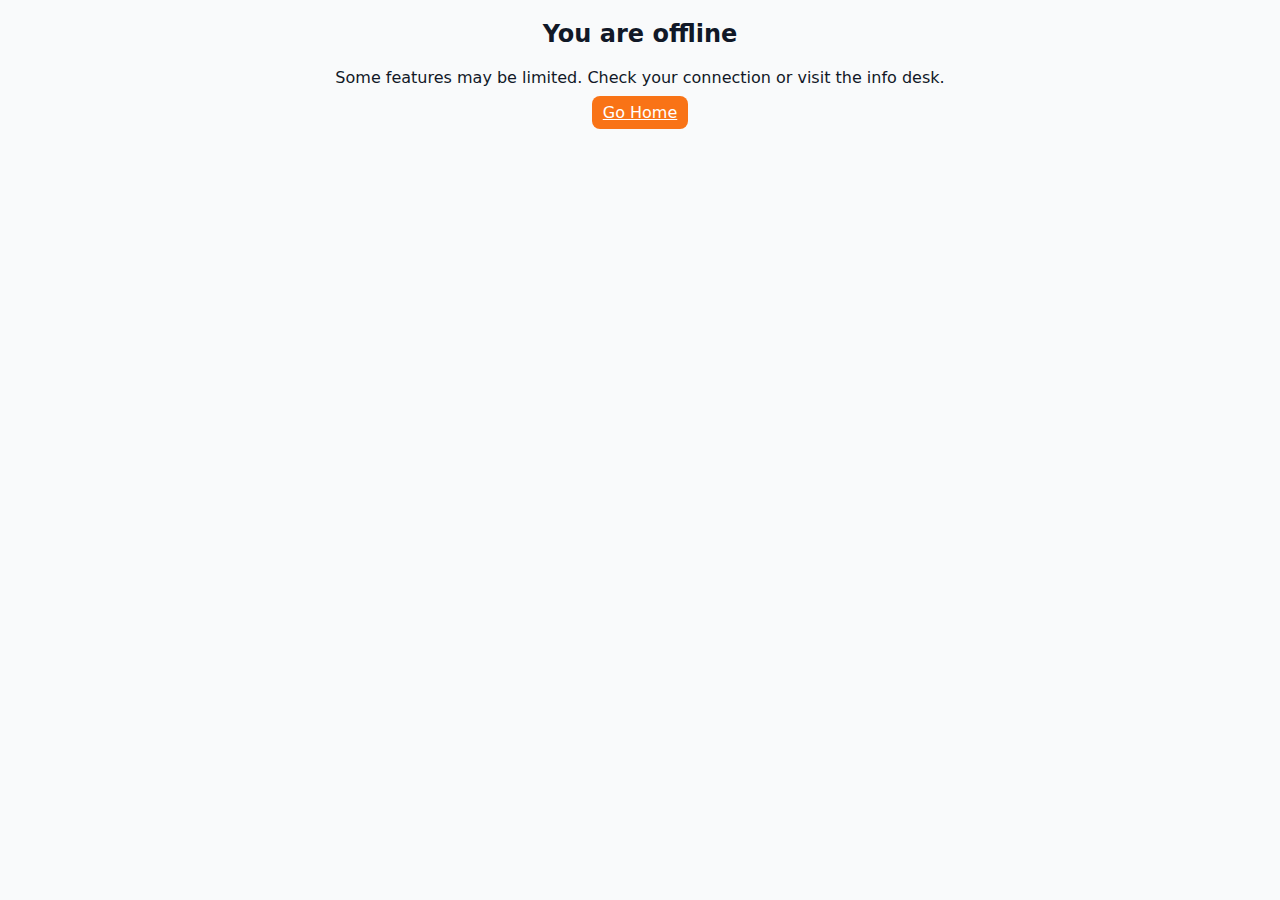
<file: offline.html>
<!DOCTYPE html>
<html lang="en">
<head>
  <meta charset="utf-8" />
  <meta name="viewport" content="width=device-width,initial-scale=1" />
  <title>Offline - EventEase</title>
  <link rel="stylesheet" href="style.css">
</head>
<body>
  <main class="container center">
    <h2>You are offline</h2>
    <p>Some features may be limited. Check your connection or visit the info desk.</p>
    <a href="index.html" class="btn">Go Home</a>
  </main>
</body>
</html>
</file>
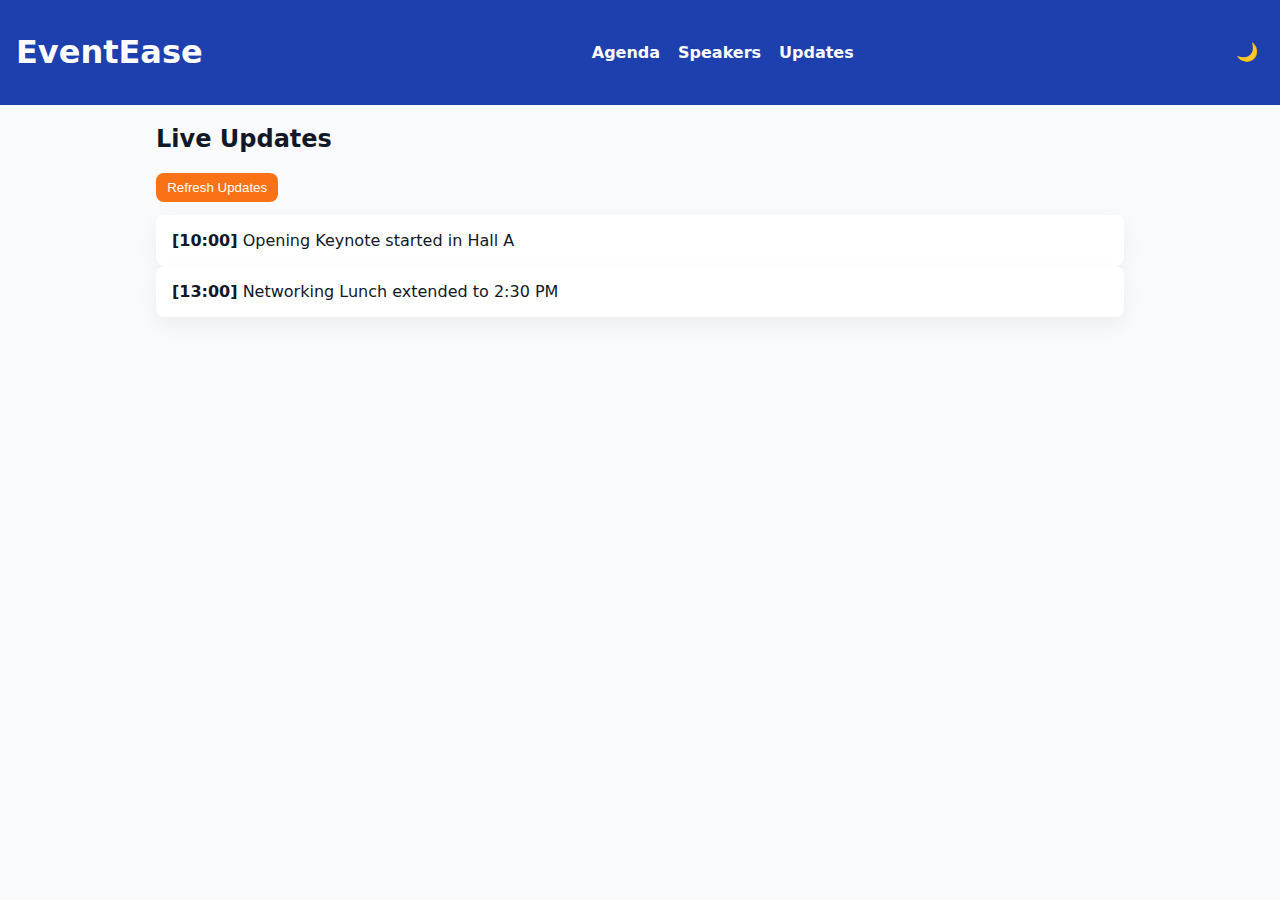
<file: updates.html>
<!DOCTYPE html>
<html lang="en">
<head>
  <meta charset="utf-8" />
  <meta name="viewport" content="width=device-width,initial-scale=1" />
  <title>EventEase - Updates</title>
  <link rel="stylesheet" href="style.css">
</head>
<body>
  <header class="navbar">
    <div class="brand"><h1>EventEase</h1></div>
    <nav class="navlinks">
      <a href="index.html">Agenda</a>
      <a href="directory.html">Speakers</a>
      <a href="updates.html">Updates</a>
    </nav>
    <div class="right-controls">
      <button id="theme-toggle" aria-label="Toggle theme">🌙</button>
    </div>
  </header>

  <main class="container">
    <h2>Live Updates</h2>
    <div class="updates-controls">
      <button class="btn" id="refresh-updates">Refresh Updates</button>
    </div>

    <ul id="updates-list" class="updates-list">
      <li><strong>[10:00]</strong> Opening Keynote started in Hall A</li>
      <li><strong>[13:00]</strong> Networking Lunch extended to 2:30 PM</li>
    </ul>
  </main>

  <script src="script.js"></script>
</body>
</html>
</file>
<file: style.css>
:root{
  --primary:#1E40AF;
  --accent:#F97316;
  --bg:#F9FAFB;
  --card:#ffffff;
  --dark-bg:#111827;
  --dark-card:#1f2937;
  --text-dark:#111827;
}

/* base */
*{box-sizing:border-box}
body{margin:0;font-family:Inter,system-ui,Arial,sans-serif;background:var(--bg);color:var(--text-dark)}
a{color:inherit}

/* dark mode */
body.dark-mode{background:var(--dark-bg);color:#f9fafb}

/* navbar */
.navbar{display:flex;align-items:center;justify-content:space-between;padding:0.75rem 1rem;background:var(--primary);color:white}
.brand{display:flex;align-items:center;gap:0.6rem}
.logo{width:36px;height:36px;border-radius:6px}
.navlinks a{margin-left:0.8rem;color:white;text-decoration:none;font-weight:600}
.right-controls button{background:transparent;border:none;color:white;font-size:18px;cursor:pointer}

/* container */
.container{max-width:1000px;margin:1.25rem auto;padding:0 1rem}

/* hero */
.hero{text-align:center;padding:2rem 0}
.hero .btn{display:inline-block;padding:0.6rem 1rem;border-radius:8px;background:var(--accent);color:white;text-decoration:none;margin:0.3rem}
.hero .btn.ghost{background:transparent;border:2px solid rgba(0,0,0,0.08);color:inherit}

/* lists & cards */
.agenda-list, .grid{display:grid;gap:1rem}
.agenda-list{grid-template-columns:repeat(auto-fit,minmax(220px,1fr))}
.grid{grid-template-columns:repeat(auto-fit,minmax(200px,1fr))}
.session-card, .profile-card, .updates-list li{background:var(--card);padding:1rem;border-radius:8px;box-shadow:0 8px 20px rgba(16,24,40,0.05)}
body.dark-mode .session-card, body.dark-mode .profile-card, body.dark-mode .updates-list li{background:var(--dark-card)}

/* profile */
.profile-card img{width:100%;height:120px;object-fit:cover;border-radius:6px}

/* modal */
.modal{position:fixed;inset:0;display:none;align-items:center;justify-content:center;background:rgba(0,0,0,0.6);z-index:50}
.modal-inner{background:var(--card);padding:1.25rem;border-radius:10px;width:340px;max-width:94%}
.modal .close{float:right;border:none;background:transparent;font-size:20px;cursor:pointer}
.modal img{width:100%;height:160px;object-fit:cover;border-radius:6px}

/* updates */
.updates-controls{margin-bottom:0.8rem}
.updates-list{list-style:none;padding:0;margin:0}

/* small helpers */
.btn{background:var(--accent);color:white;padding:0.45rem 0.7rem;border-radius:8px;border:none;cursor:pointer}
.btn.small{padding:0.3rem 0.45rem;font-size:0.9rem}
.center{text-align:center}
.footer{padding:1rem;text-align:center;background:transparent;color:rgba(255,255,255,0.8)}
</file>
